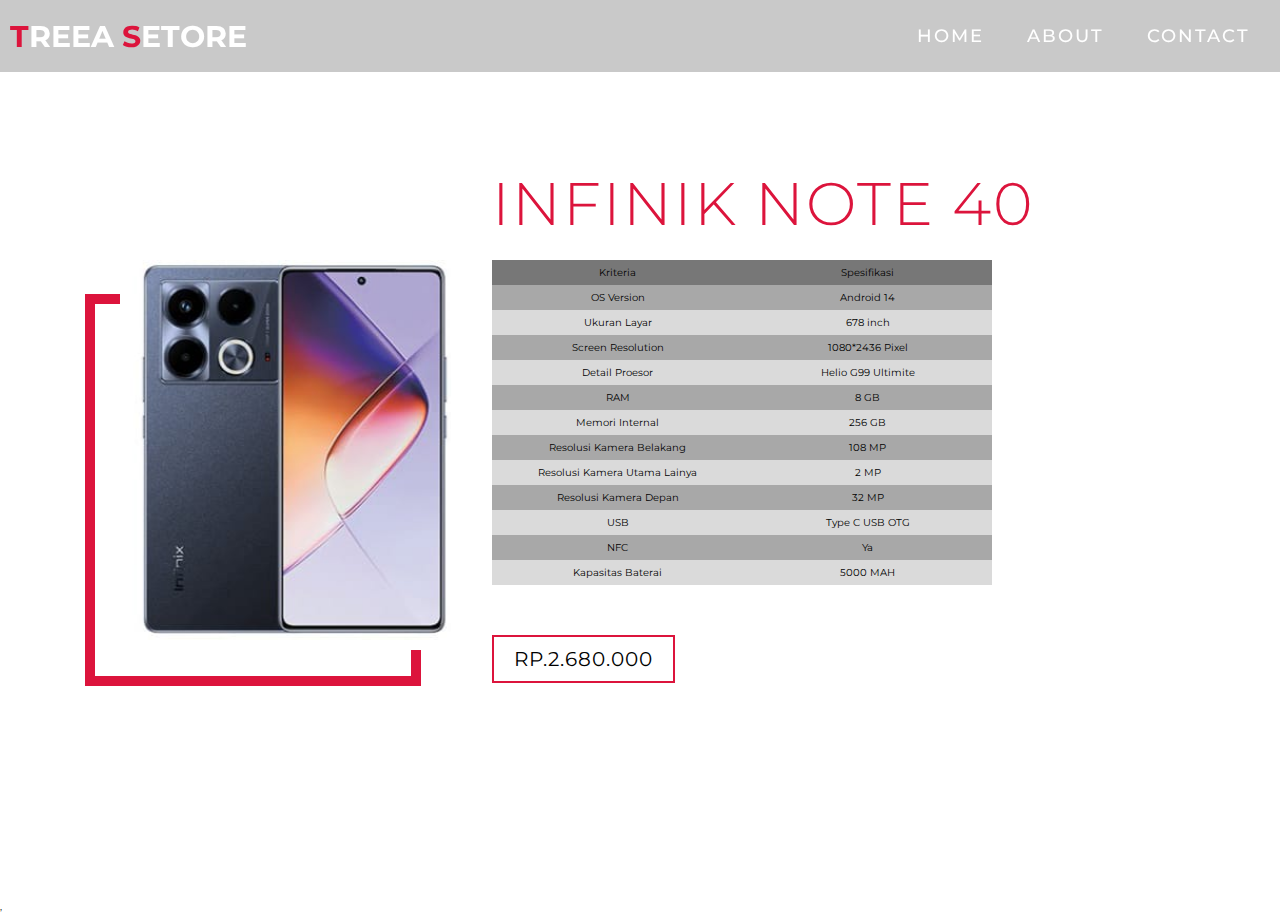
<file: p1.html>
<!DOCTYPE html>
<html lang="en">

<head>
  <meta charset="UTF-8">
  <meta name="viewport" content="width=device-width, initial-scale=1.0">
  <link rel="stylesheet" href="style.css">
  <title>My Website</title>
</head>
<style>
    table,td{
    border-collapse: collapse;
    width: 500px;
    height: 25px;
    
}
.tb{
    background-color: rgb(119, 119, 119);
}
.tl{
    background-color: rgb(218, 218, 218);
}
td{
    text-align: center;
    
}
tr:nth-child(even){
    background-color: rgb(168, 168, 168);
}
</style>

<body>
  <!-- Header -->
  <section id="header">
    <div class="header container">
      <div class="nav-bar">
        <div class="brand">
          <a href="#hero">
            <h1><span>T</span>reea <span>S</span>etore</h1>
          </a>
        </div>
        <div class="nav-list">
          <div class="hamburger">
            <div class="bar"></div>
          </div>
          <ul>
            <li><a href="index.html" data-after="Home">Home</a></li>
            <li><a href="index.html" data-after="About">About</a></li>
            <li><a href="index.html" data-after="Contact">Contact</a></li>
          </ul>
        </div>
      </div>
    </div>
  </section>
  <!-- End Header -->

  <!-- About Section -->
  <section id="about">
    <div class="about container">
      <div class="col-left">
        <div class="about-img">
          <img src="hp1.jpeg" alt="img">
        </div>
      </div>
      <div class="col-right">
        <h1 class="section-title"> <span>Infinik Note 40</span></h1>
        <p>
            <table class="tl">
                <tr class="tb">
                    <td align="center">Kriteria</td>
                    <td align="center">Spesifikasi</td>
                </tr>
                <tr>
                    <td>OS Version</td>
                    <td>Android 14</td>
                </tr>
                <tr>
                    <td>Ukuran Layar</td>
                    <td>678 inch</td>
                </tr>
                <tr>
                    <td>Screen Resolution</td>
                    <td>1080*2436 Pixel</td>
                </tr>
                <tr>
                    <td>Detail Proesor</td>
                    <td>Helio G99 Ultimite</td>
                </tr> 
                <tr>
                    <td>RAM</td>
                    <td>8 GB</td>
                </tr>
                <tr>
                    <td>Memori Internal</td>
                    <td>256 GB</td>
                </tr>
                <tr>
                    <td>Resolusi Kamera Belakang</td>
                    <td>108 MP</td>
                </tr>
                <tr>
                    <td>Resolusi Kamera Utama Lainya</td>
                    <td>2 MP</td>
                </tr>
                <tr>
                    <td>Resolusi Kamera Depan</td>
                    <td>32 MP</td>
                </tr>
                <tr>
                    <td>USB</td>
                    <td>Type C USB OTG</td>
                </tr>
                <tr>
                    <td>NFC</td>
                    <td>Ya</td>
                </tr>
                <tr>
                    <td>Kapasitas Baterai</td>
                    <td>5000 MAH</td>
                </tr>

            </table>
        </p>
        <a href="https://wa.me/6288232273562" class="cta">Rp.2.680.000</a>
      </div>
    </div>
  </section>
  <!-- End About Section -->
  ,
</body>
</html>
</file>
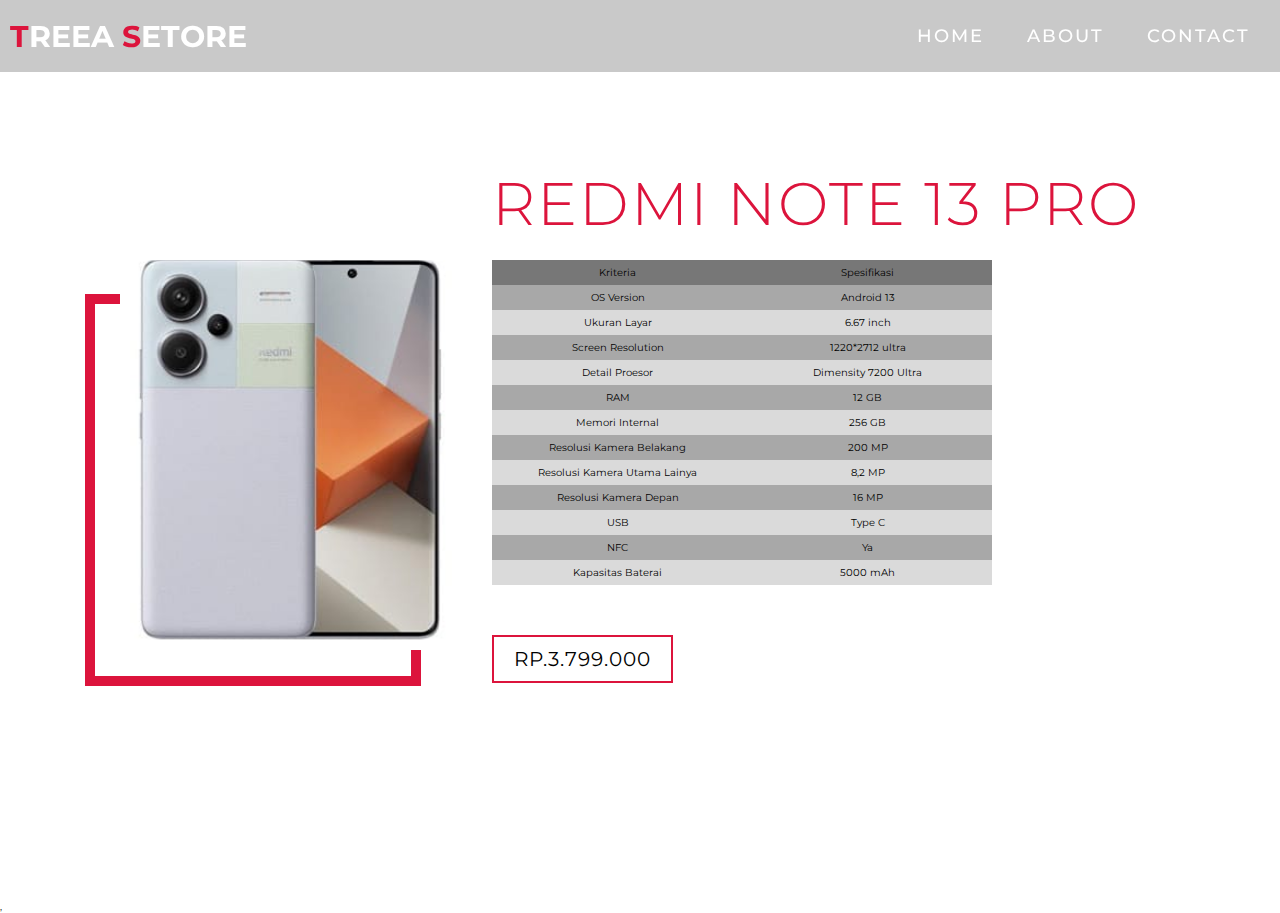
<file: p2.html>
<!DOCTYPE html>
<html lang="en">

<head>
  <meta charset="UTF-8">
  <meta name="viewport" content="width=device-width, initial-scale=1.0">
  <link rel="stylesheet" href="style.css">
  <title>My Website</title>
</head>
<style>
    table,td{
    border-collapse: collapse;
    width: 500px;
    height: 25px;
    
}
.tb{
    background-color: rgb(119, 119, 119);
}
.tl{
    background-color: rgb(218, 218, 218);
}
td{
    text-align: center;
    
}
tr:nth-child(even){
    background-color: rgb(168, 168, 168);
}
</style>

<body>
  <!-- Header -->
  <section id="header">
    <div class="header container">
      <div class="nav-bar">
        <div class="brand">
          <a href="#hero">
            <h1><span>T</span>reea <span>S</span>etore</h1>
          </a>
        </div>
        <div class="nav-list">
          <div class="hamburger">
            <div class="bar"></div>
          </div>
          <ul>
            <li><a href="index.html" data-after="Home">Home</a></li>
            <li><a href="index.html" data-after="About">About</a></li>
            <li><a href="index.html" data-after="Contact">Contact</a></li>
          </ul>
        </div>
      </div>
    </div>
  </section>
  <!-- End Header -->

  <!-- About Section -->
  <section id="about">
    <div class="about container">
      <div class="col-left">
        <div class="about-img">
          <img src="hp2.jpeg" alt="img">
        </div>
      </div>
      <div class="col-right">
        <h1 class="section-title"> <span>Redmi Note 13 Pro</span></h1>
        <p>
            <table class="tl">
                <tr class="tb">
                    <td align="center">Kriteria</td>
                    <td align="center">Spesifikasi</td>
                </tr>
                <tr>
                    <td>OS Version</td>
                    <td>Android 13</td>
                </tr>
                <tr>
                    <td>Ukuran Layar</td>
                    <td>6.67 inch</td>
                </tr>
                <tr>
                    <td>Screen Resolution</td>
                    <td>1220*2712 ultra</td>
                </tr>
                <tr>
                    <td>Detail Proesor</td>
                    <td>Dimensity 7200 Ultra</td>
                </tr> 
                <tr>
                    <td>RAM</td>
                    <td>12 GB</td>
                </tr>
                <tr>
                    <td>Memori Internal</td>
                    <td>256 GB</td>
                </tr>
                <tr>
                    <td>Resolusi Kamera Belakang</td>
                    <td>200  MP</td>
                </tr>
                <tr>
                    <td>Resolusi Kamera Utama Lainya</td>
                    <td>8,2 MP</td>
                </tr>
                <tr>
                    <td>Resolusi Kamera Depan</td>
                    <td>16 MP</td>
                </tr>
                <tr>
                    <td>USB</td>
                    <td>Type C</td>
                </tr>
                <tr>
                    <td>NFC</td>
                    <td>Ya</td>
                </tr>
                <tr>
                    <td>Kapasitas Baterai</td>
                    <td>5000 mAh</td>
                </tr>

            </table>
        </p>
        <a href="https://wa.me/6288232273562" class="cta">Rp.3.799.000</a>
      </div>
    </div>
  </section>
  <!-- End About Section -->
  ,
</body>
</html>
</file>
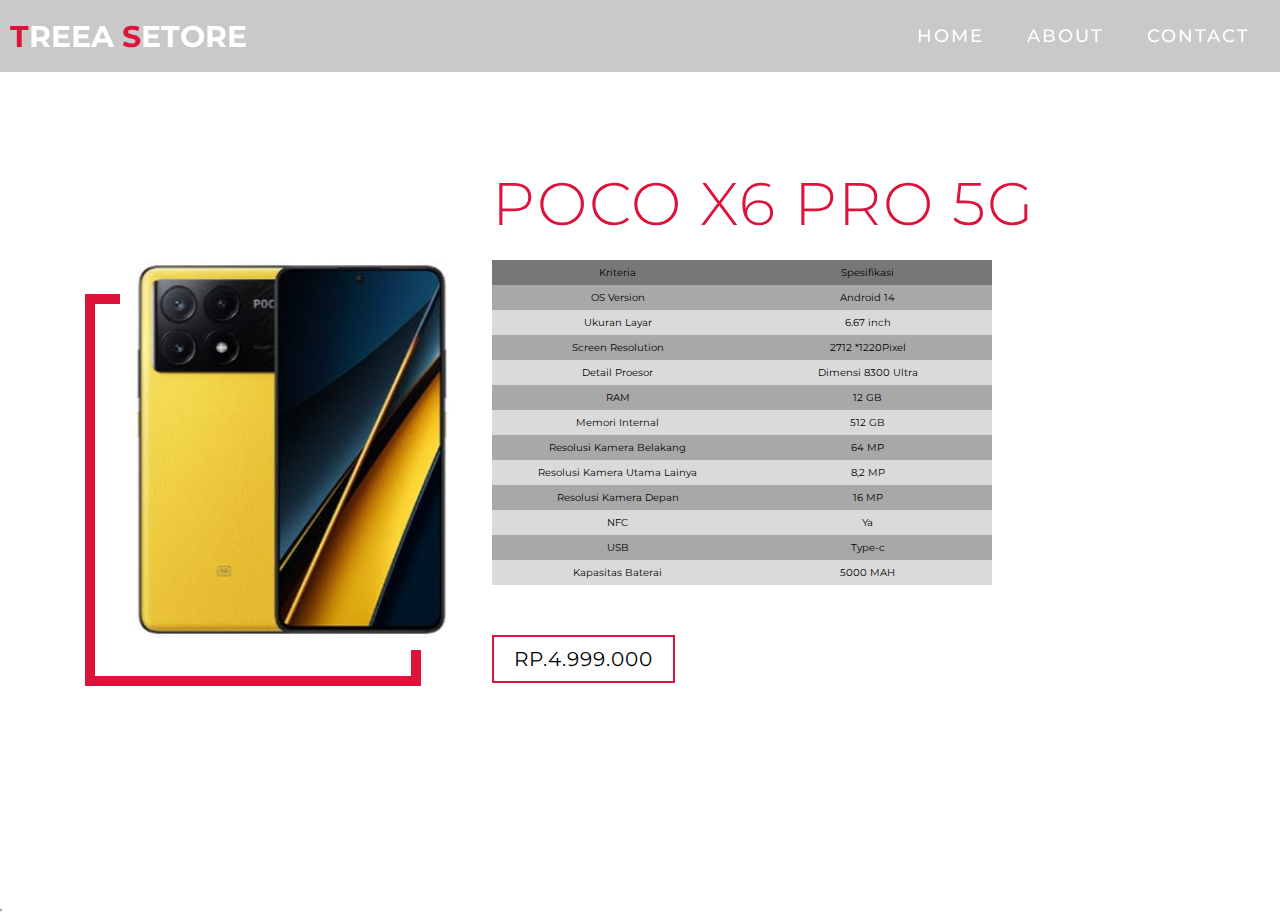
<file: p3.html>
<!DOCTYPE html>
<html lang="en">

<head>
  <meta charset="UTF-8">
  <meta name="viewport" content="width=device-width, initial-scale=1.0">
  <link rel="stylesheet" href="style.css">
  <title>My Website</title>
</head>
<style>
    table,td{
    border-collapse: collapse;
    width: 500px;
    height: 25px;
    
}
.tb{
    background-color: rgb(119, 119, 119);
}
.tl{
    background-color: rgb(218, 218, 218);
}
td{
    text-align: center;
    
}
tr:nth-child(even){
    background-color: rgb(168, 168, 168);
}
</style>

<body>
  <!-- Header -->
  <section id="header">
    <div class="header container">
      <div class="nav-bar">
        <div class="brand">
          <a href="#hero">
            <h1><span>T</span>reea <span>S</span>etore</h1>
          </a>
        </div>
        <div class="nav-list">
          <div class="hamburger">
            <div class="bar"></div>
          </div>
          <ul>
            <li><a href="index.html" data-after="Home">Home</a></li>
            <li><a href="index.html" data-after="About">About</a></li>
            <li><a href="index.html" data-after="Contact">Contact</a></li>
          </ul>
        </div>
      </div>
    </div>
  </section>
  <!-- End Header -->

  <!-- About Section -->
  <section id="about">
    <div class="about container">
      <div class="col-left">
        <div class="about-img">
          <img src="hp3.jpeg" alt="img">
        </div>
      </div>
      <div class="col-right">
        <h1 class="section-title"> <span>Poco X6 Pro 5G</span></h1>
        <p>
            <table class="tl">
                <tr class="tb">
                    <td align="center">Kriteria</td>
                    <td align="center">Spesifikasi</td>
                </tr>
                <tr>
                    <td>OS Version</td>
                    <td>Android 14</td>
                </tr>
                <tr>
                    <td>Ukuran Layar</td>
                    <td>6.67 inch</td>
                </tr>
                <tr>
                    <td>Screen Resolution</td>
                    <td>2712 *1220Pixel</td>
                </tr>
                <tr>
                    <td>Detail Proesor</td>
                    <td>Dimensi 8300 Ultra</td>
                </tr> 
                <tr>
                    <td>RAM</td>
                    <td>12 GB</td>
                </tr>
                <tr>
                    <td>Memori Internal</td>
                    <td>512 GB</td>
                </tr>
                <tr>
                    <td>Resolusi Kamera Belakang</td>
                    <td>64 MP</td>
                </tr>
                <tr>
                    <td>Resolusi Kamera Utama Lainya</td>
                    <td>8,2 MP</td>
                </tr>
                <tr>
                    <td>Resolusi Kamera Depan</td>
                    <td>16  MP</td>
                </tr>
                <tr>
                    <td>NFC</td>
                    <td>Ya</td>
                </tr>
                <tr>
                    <td>USB</td>
                    <td> Type-c</td>
                </tr>
                <tr>
                    <td>Kapasitas Baterai</td>
                    <td>5000 MAH</td>
                </tr>

            </table>
        </p>
        <a href="https://wa.me/6288232273562" class="cta">Rp.4.999.000</a>
      </div>
    </div>
  </section>
  <!-- End About Section -->
  ,
</body>
</html>
</file>
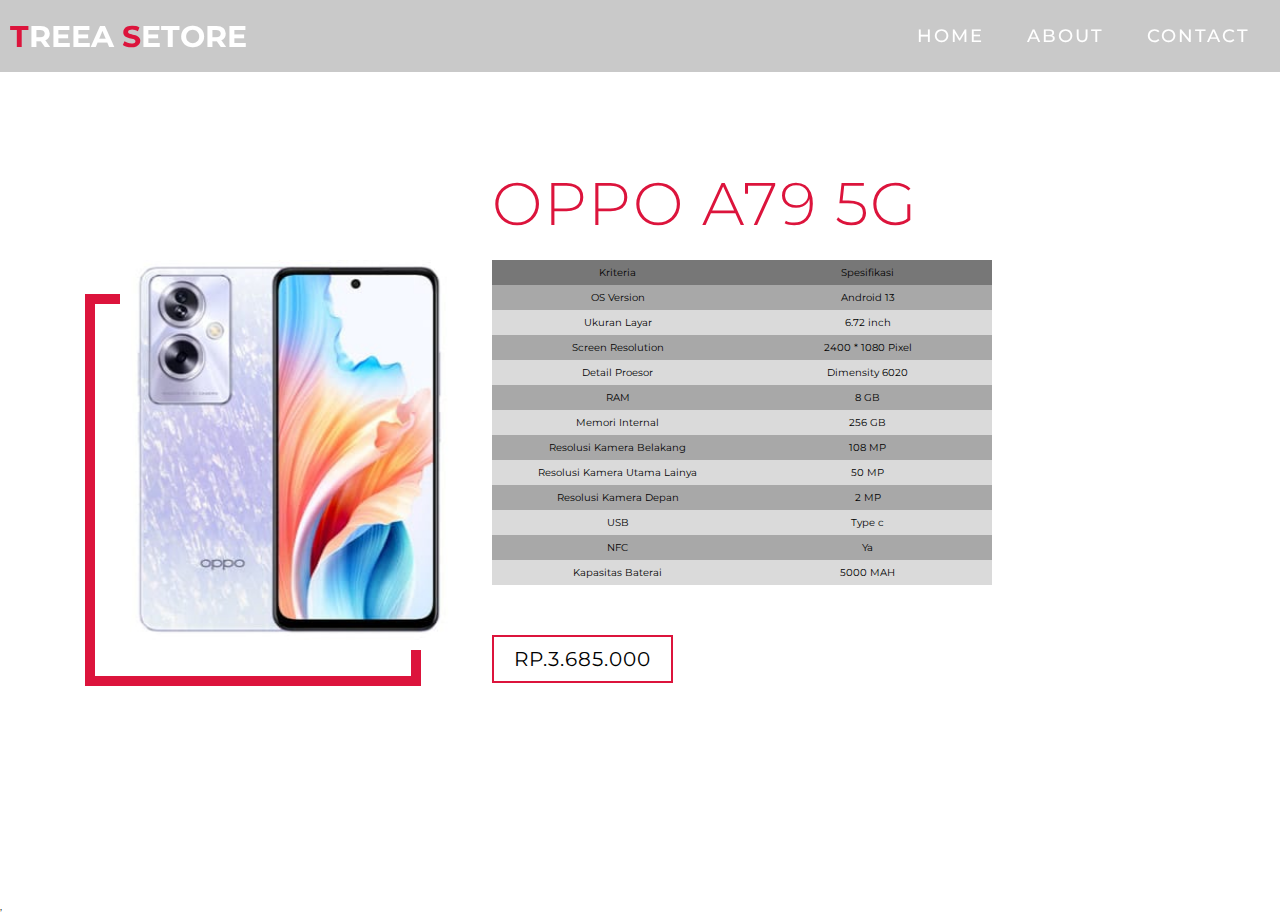
<file: p4.html>
<!DOCTYPE html>
<html lang="en">

<head>
  <meta charset="UTF-8">
  <meta name="viewport" content="width=device-width, initial-scale=1.0">
  <link rel="stylesheet" href="style.css">
  <title>My Website</title>
</head>
<style>
    table,td{
    border-collapse: collapse;
    width: 500px;
    height: 25px;
    
}
.tb{
    background-color: rgb(119, 119, 119);
}
.tl{
    background-color: rgb(218, 218, 218);
}
td{
    text-align: center;
    
}
tr:nth-child(even){
    background-color: rgb(168, 168, 168);
}
</style>

<body>
  <!-- Header -->
  <section id="header">
    <div class="header container">
      <div class="nav-bar">
        <div class="brand">
          <a href="#hero">
            <h1><span>T</span>reea <span>S</span>etore</h1>
          </a>
        </div>
        <div class="nav-list">
          <div class="hamburger">
            <div class="bar"></div>
          </div>
          <ul>
            <li><a href="index.html" data-after="Home">Home</a></li>
            <li><a href="index.html" data-after="About">About</a></li>
            <li><a href="index.html" data-after="Contact">Contact</a></li>
          </ul>
        </div>
      </div>
    </div>
  </section>
  <!-- End Header -->

  <!-- About Section -->
  <section id="about">
    <div class="about container">
      <div class="col-left">
        <div class="about-img">
          <img src="hp4.jpeg" alt="img">
        </div>
      </div>
      <div class="col-right">
        <h1 class="section-title"> <span>Oppo A79 5G</span></h1>
        <p>
            <table class="tl">
                <tr class="tb">
                    <td align="center">Kriteria</td>
                    <td align="center">Spesifikasi</td>
                </tr>
                <tr>
                    <td>OS Version</td>
                    <td>Android 13</td>
                </tr>
                <tr>
                    <td>Ukuran Layar</td>
                    <td>6.72 inch</td>
                </tr>
                <tr>
                    <td>Screen Resolution</td>
                    <td>2400 * 1080 Pixel</td>
                </tr>
                <tr>
                    <td>Detail Proesor</td>
                    <td>Dimensity 6020</td>
                </tr> 
                <tr>
                    <td>RAM</td>
                    <td>8 GB</td>
                </tr>
                <tr>
                    <td>Memori Internal</td>
                    <td>256 GB</td>
                </tr>
                <tr>
                    <td>Resolusi Kamera Belakang</td>
                    <td>108 MP</td>
                </tr>
                <tr>
                    <td>Resolusi Kamera Utama Lainya</td>
                    <td>50 MP</td>
                </tr>
                <tr>
                    <td>Resolusi Kamera Depan</td>
                    <td>2 MP</td>
                </tr>
                <tr>
                    <td>USB</td>
                    <td>Type c</td>
                </tr>
                <tr>
                    <td>NFC</td>
                    <td>Ya</td>
                </tr>
                <tr>
                    <td>Kapasitas Baterai</td>
                    <td>5000 MAH</td>
                </tr>

            </table>
        </p>
        <a href="https://wa.me/6288232273562" class="cta">Rp.3.685.000</a>
      </div>
    </div>
  </section>
  <!-- End About Section -->
  ,
</body>
</html>
</file>
<file: style.css>
@import 'https://fonts.googleapis.com/css?family=Montserrat:300, 400, 700&display=swap';
* {
	padding: 0;
	margin: 0;
	box-sizing: border-box;
}
html {
	font-size: 10px;
	font-family: 'Montserrat', sans-serif;
	scroll-behavior: smooth;
}
a {
	text-decoration: none;
}
.container {
	min-height: 100vh;
	width: 100%;
	display: flex;
	align-items: center;
	justify-content: center;
}
img {
	height: 100%;
	width: 100%;
	object-fit: cover;
}
p {
	color: black;
	font-size: 1.4rem;
	margin-top: 5px;
	line-height: 2.5rem;
	font-weight: 300;
	letter-spacing: 0.05rem;
}
.section-title {
	font-size: 4rem;
	font-weight: 300;
	color: black;
	margin-bottom: 10px;
	text-transform: uppercase;
	letter-spacing: 0.2rem;
	text-align: center;
}
.section-title span {
	color: crimson;
}

.cta {
	display: inline-block;
	padding: 10px 30px;
	color: white;
	background-color: transparent;
	border: 2px solid crimson;
	font-size: 2rem;
	text-transform: uppercase;
	letter-spacing: 0.1rem;
	margin-top: 30px;
	transition: 0.3s ease;
	transition-property: background-color, color;
}
.cta:hover {
	color: white;
	background-color: crimson;
}
.brand h1 {
	font-size: 3rem;
	text-transform: uppercase;
	color: white;
}
.brand h1 span {
	color: crimson;
}

/* Header section */
#header {
	position: fixed;
	z-index: 1000;
	left: 0;
	top: 0;
	width: 100vw;
	height: auto;
}
#header .header {
	min-height: 8vh;
	background-color: rgba(31, 30, 30, 0.24);
	transition: 0.3s ease background-color;
}
#header .nav-bar {
	display: flex;
	align-items: center;
	justify-content: space-between;
	width: 100%;
	height: 100%;
	max-width: 1300px;
	padding: 0 10px;
}
#header .nav-list ul {
	list-style: none;
	position: absolute;
	background-color: rgb(31, 30, 30);
	width: 100vw;
	height: 100vh;
	left: 100%;
	top: 0;
	display: flex;
	flex-direction: column;
	justify-content: center;
	align-items: center;
	z-index: 1;
	overflow-x: hidden;
	transition: 0.5s ease left;
}
#header .nav-list ul.active {
	left: 0%;
}
#header .nav-list ul a {
	font-size: 2.5rem;
	font-weight: 500;
	letter-spacing: 0.2rem;
	text-decoration: none;
	color: white;
	text-transform: uppercase;
	padding: 20px;
	display: block;
}
#header .nav-list ul a::after {
	content: attr(data-after);
	position: absolute;
	top: 50%;
	left: 50%;
	transform: translate(-50%, -50%) scale(0);
	color: rgba(240, 248, 255, 0.021);
	font-size: 13rem;
	letter-spacing: 50px;
	z-index: -1;
	transition: 0.3s ease letter-spacing;
}
#header .nav-list ul li:hover a::after {
	transform: translate(-50%, -50%) scale(1);
	letter-spacing: initial;
}
#header .nav-list ul li:hover a {
	color: crimson;
}
#header .hamburger {
	height: 60px;
	width: 60px;
	display: inline-block;
	border: 3px solid white;
	border-radius: 50%;
	position: relative;
	display: flex;
	align-items: center;
	justify-content: center;
	z-index: 100;
	cursor: pointer;
	transform: scale(0.8);
	margin-right: 20px;
}
#header .hamburger:after {
	position: absolute;
	content: '';
	height: 100%;
	width: 100%;
	border-radius: 50%;
	border: 3px solid white;
	animation: hamburger_puls 1s ease infinite;
}
#header .hamburger .bar {
	height: 2px;
	width: 30px;
	position: relative;
	background-color: white;
	z-index: -1;
}
#header .hamburger .bar::after,
#header .hamburger .bar::before {
	content: '';
	position: absolute;
	height: 100%;
	width: 100%;
	left: 0;
	background-color: white;
	transition: 0.3s ease;
	transition-property: top, bottom;
}
#header .hamburger .bar::after {
	top: 8px;
}
#header .hamburger .bar::before {
	bottom: 8px;
}
#header .hamburger.active .bar::before {
	bottom: 0;
}
#header .hamburger.active .bar::after {
	top: 0;
}
/* End Header section */

/* Hero Section */
#hero {
	background-image: url(bghp.png);
	background-size: 1350px;
	background-position: top center;
	position: relative;
	z-index: 1;
}
#hero::after {
	content: '';
	position: absolute;
	left: 0;
	top: 0;
	height: 100%;
	width: 100%;
	background-color: black;
	opacity: 0.7;
	z-index: -1;
}
#hero .hero {
	max-width: 1200px;
	margin: 0 auto;
	padding: 0 50px;
	justify-content: flex-start;
}
#hero h1 {
	display: block;
	width: fit-content;
	font-size: 4rem;
	position: relative;
	color: transparent;
	animation: text_reveal 0.5s ease forwards;
	animation-delay: 1s;
}
#hero h1:nth-child(1) {
	animation-delay: 1s;
}
#hero h1:nth-child(2) {
	animation-delay: 2s;
}
#hero h1:nth-child(3) {
	animation: text_reveal_name 0.5s ease forwards;
	animation-delay: 3s;
}
#hero h1 span {
	position: absolute;
	top: 0;
	left: 0;
	height: 100%;
	width: 0;
	background-color: crimson;
	animation: text_reveal_box 1s ease;
	animation-delay: 0.5s;
}
#hero h1:nth-child(1) span {
	animation-delay: 0.5s;
}
#hero h1:nth-child(2) span {
	animation-delay: 1.5s;
}
#hero h1:nth-child(3) span {
	animation-delay: 2.5s;
}

/* End Hero Section */

/* Services Section */
#services .services {
	flex-direction: column;
	text-align: center;
	max-width: 1500px;
	margin: 0 auto;
	padding: 100px 0;
}
#services .service-top {
	max-width: 500px;
	margin: 0 auto;
}
#services .service-bottom {
	display: flex;
	align-items: center;
	justify-content: center;
	flex-wrap: wrap;
	margin-top: 50px;
}
#services .service-item {
	flex-basis: 80%;
	display: flex;
	align-items: flex-start;
	justify-content: center;
	flex-direction: column;
	padding: 30px;
	border-radius: 10px;
	background-size: cover;
	margin: 10px 5%;
	position: relative;
	z-index: 1;
	overflow: hidden;
}
#services .service-item::after {
	content: '';
	position: absolute;
	left: 0;
	top: 0;
	height: 100%;
	width: 100%;
	background-image: linear-gradient( #29323c00 50%, #2d4157 100%);
	opacity: 0.9;
	z-index: -1;
}
#services .service-bottom .icon {
	height: 80px;
	width: 80px;
	margin-bottom: 20px;
}
#services .service-item h2 {
	font-size: 2rem;
	color: white;
	margin-bottom: 10px;
	text-transform: uppercase;
}
#services .service-item p {
	color: white;
	text-align: left;
}
/* End Services Section */

/* Projects section */
#projects .projects {
	flex-direction: column;
	max-width: 1200px;
	margin: 0 auto;
	padding: 100px 0;
}
#projects .projects-header h1 {
	margin-bottom: 50px;
}
#projects .all-projects {
	display: flex;
	align-items: center;
	justify-content: center;
	flex-direction: column;
}
#projects .project-item {
	display: flex;
	align-items: center;
	justify-content: center;
	flex-direction: column;
	width: 80%;
	margin: 20px auto;
	overflow: hidden;
	border-radius: 10px;
}
#projects .project-info {
	padding: 30px;
	flex-basis: 50%;
	height: 100%;
	display: flex;
	align-items: flex-start;
	justify-content: center;
	flex-direction: column;
	background-image: linear-gradient(60deg, #29323c 0%, #485563 100%);
	color: white;
}
#projects .project-info h1 {
	font-size: 4rem;
	font-weight: 500;
}
#projects .project-info h2 {
	font-size: 1.8rem;
	font-weight: 500;
	margin-top: 10px;
}
#projects .project-info p {
	color: white;
}
#projects .project-img {
	flex-basis: 50%;
	height: 300px;
	overflow: hidden;
	position: relative;
}
#projects .project-img:after {
	content: '';
	position: absolute;
	left: 0;
	top: 0;
	height: 100%;
	width: 100%;
	background-image: linear-gradient(60deg, #29323c 0%, #485563 100%);
	opacity: 0.7;
}
#projects .project-img img {
	transition: 0.3s ease transform;
}
#projects .project-item:hover .project-img img {
	transform: scale(1.1);
}
/* End Projects section */

/* About Section */
#about .about {
	flex-direction: column-reverse;
	text-align: center;
	max-width: 1200px;
	margin: 0 auto;
	padding: 100px 20px;
}
#about .col-left {
	width: 250px;
	height: 360px;
}
#about .col-right {
	width: 100%;
}
#about .col-right h2 {
	font-size: 1.8rem;
	font-weight: 500;
	letter-spacing: 0.2rem;
	margin-bottom: 10px;
}
#about .col-right p {
	margin-bottom: 20px;
}
#about .col-right .cta {
	color: black;
	margin-bottom: 50px;
	padding: 10px 20px;
	font-size: 2rem;
}
#about .col-left .about-img {
	height: 100%;
	width: 100%;
	position: relative;
	border: 10px solid white;
}
#about .col-left .about-img::after {
	content: '';
	position: absolute;
	left: -33px;
	top: 19px;
	height: 98%;
	width: 98%;
	border: 7px solid crimson;
	z-index: -1;
}
/* End About Section */

/* contact Section */
#contact .contact {
	flex-direction: column;
	max-width: 1200px;
	margin: 0 auto;
	width: 90%;
}
#contact .contact-items {
	/* max-width: 400px; */
	width: 100%;
}
#contact .contact-item {
	width: 80%;
	padding: 20px;
	text-align: center;
	border-radius: 10px;
	padding: 30px;
	margin: 30px;
	display: flex;
	justify-content: center;
	align-items: center;
	flex-direction: column;
	box-shadow: 0px 0px 18px 0 #0000002c;
	transition: 0.3s ease box-shadow;
}
#contact .contact-item:hover {
	box-shadow: 0px 0px 5px 0 #0000002c;
}
#contact .icon {
	width: 70px;
	margin: 0 auto;
	margin-bottom: 10px;
}
#contact .contact-info h1 {
	font-size: 2.5rem;
	font-weight: 500;
	margin-bottom: 5px;
}
#contact .contact-info h2 {
	font-size: 1.3rem;
	line-height: 2rem;
	font-weight: 500;
}
/*End contact Section */

/* Footer */
#footer {
	background-image: linear-gradient(60deg, #29323c 0%, #485563 100%);
}
#footer .footer {
	min-height: 200px;
	flex-direction: column;
	padding-top: 50px;
	padding-bottom: 10px;
}
#footer h2 {
	color: white;
	font-weight: 500;
	font-size: 1.8rem;
	letter-spacing: 0.1rem;
	margin-top: 10px;
	margin-bottom: 10px;
}
#footer .social-icon {
	display: flex;
	margin-bottom: 30px;
}
#footer .social-item {
	height: 50px;
	width: 50px;
	margin: 0 5px;
}
#footer .social-item img {
	filter: grayscale(1);
	transition: 0.3s ease filter;
}
#footer .social-item:hover img {
	filter: grayscale(0);
}
#footer p {
	color: white;
	font-size: 1.3rem;
}
/* End Footer */

/* Keyframes */
@keyframes hamburger_puls {
	0% {
		opacity: 1;
		transform: scale(1);
	}
	100% {
		opacity: 0;
		transform: scale(1.4);
	}
}
@keyframes text_reveal_box {
	50% {
		width: 100%;
		left: 0;
	}
	100% {
		width: 0;
		left: 100%;
	}
}
@keyframes text_reveal {
	100% {
		color: white;
	}
}
@keyframes text_reveal_name {
	100% {
		color: crimson;
		font-weight: 500;
	}
}
/* End Keyframes */

/* Media Query For Tablet */
@media only screen and (min-width: 768px) {
	.cta {
		font-size: 2.5rem;
		padding: 20px 60px;
	}
	h1.section-title {
		font-size: 6rem;
	}

	/* Hero */
	#hero h1 {
		font-size: 7rem;
	}
	/* End Hero */

	/* Services Section */
	#services .service-bottom .service-item {
		flex-basis: 45%;
		margin: 2.5%;
	}
	/* End Services Section */

	/* Project */
	#projects .project-item {
		flex-direction: row;
	}
	#projects .project-item:nth-child(even) {
		flex-direction: row-reverse;
	}
	#projects .project-item {
		height: 400px;
		margin: 0;
		width: 100%;
		border-radius: 0;
	}
	#projects .all-projects .project-info {
		height: 100%;
	}
	#projects .all-projects .project-img {
		height: 100%;
	}
	/* End Project */

	/* About */
	#about .about {
		flex-direction: row;
	}
	#about .col-left {
		width: 600px;
		height: 400px;
		padding-left: 60px;
	}
	#about .about .col-left .about-img::after {
		left: -45px;
		top: 34px;
		height: 98%;
		width: 98%;
		border: 10px solid crimson;
	}
	#about .col-right {
		text-align: left;
		padding: 30px;
	}
	#about .col-right h1 {
		text-align: left;
	}
	/* End About */

	/* contact  */
	#contact .contact {
		flex-direction: column;
		padding: 100px 0;
		align-items: center;
		justify-content: center;
		min-width: 20vh;
	}
	#contact .contact-items {
		width: 100%;
		display: flex;
		flex-direction: row;
		justify-content: space-evenly;
		margin: 0;
	}
	#contact .contact-item {
		width: 30%;
		margin: 0;
		flex-direction: row;
	}
	#contact .contact-item .icon {
		height: 100px;
		width: 100px;
	}
	#contact .contact-item .icon img {
		object-fit: contain;
	}
	#contact .contact-item .contact-info {
		width: 100%;
		text-align: left;
		padding-left: 20px;
	}
	/* End contact  */
}
/* End Media Query For Tablet */

/* Media Query For Desktop */
@media only screen and (min-width: 1200px) {
	/* header */
	#header .hamburger {
		display: none;
	}
	#header .nav-list ul {
		position: initial;
		display: block;
		height: auto;
		width: fit-content;
		background-color: transparent;
	}
	#header .nav-list ul li {
		display: inline-block;
	}
	#header .nav-list ul li a {
		font-size: 1.8rem;
	}
	#header .nav-list ul a:after {
		display: none;
	}
	/* End header */

	#services .service-bottom .service-item {
		flex-basis: 22%;
		margin: 1.5%;
	}
}
/* End  Media Query For Desktop */
</file>
